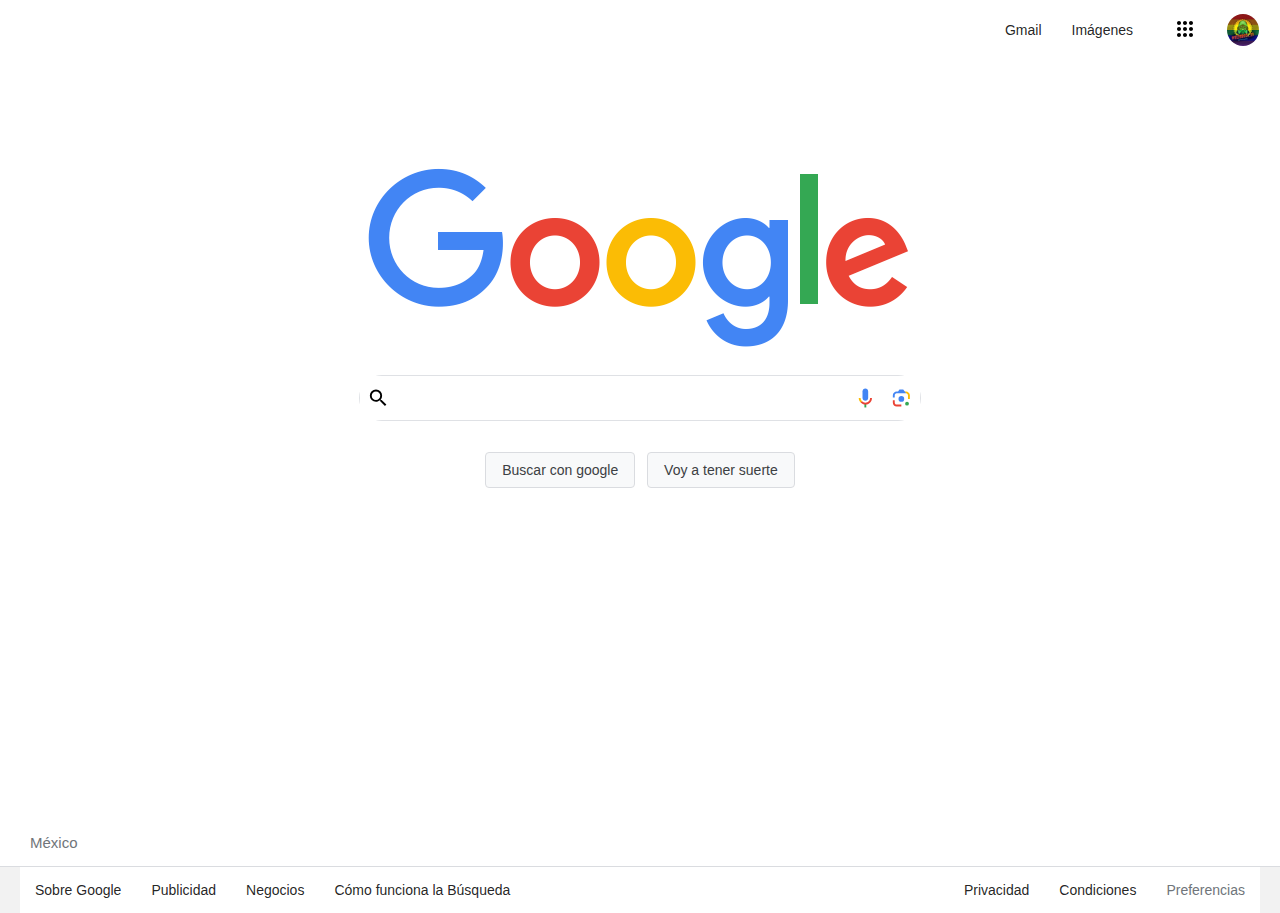
<file: index.html>
<!--CLON DE GOOGLE CREADO GRACIAS AL CURSO DE TECNOLOCHICAS-->

<!DOCTYPE html>
<html lang="es">

<head>
    <meta charset="UTF-8">
    <meta name="viewport" content="width=device-width, initial-scale=1.0">
    <link rel="stylesheet" href="style.css">
    <title>Google</title>
</head>

<body>
    <header>
        <nav>
            <ul id="nav-right-section">
                <li>
                    <a href="https://mail.google.com/mail/&ogbl" target="_blank">Gmail</a>
                </li>
                <li>
                    <a href="https://www.google.com/imghp?hl=es&ogbl" target="_blank">Imágenes</a>
                </li>
            </ul>
            <ul id="nav-left-section">
                <li>
                    <svg width="24" class="gb_h" focusable="false" viewBox="0 0 24 24">
                        <path
                            d="M6,8c1.1,0 2,-0.9 2,-2s-0.9,-2 -2,-2 -2,0.9 -2,2 0.9,2 2,2zM12,20c1.1,0 2,-0.9 2,-2s-0.9,-2 -2,-2 -2,0.9 -2,2 0.9,2 2,2zM6,20c1.1,0 2,-0.9 2,-2s-0.9,-2 -2,-2 -2,0.9 -2,2 0.9,2 2,2zM6,14c1.1,0 2,-0.9 2,-2s-0.9,-2 -2,-2 -2,0.9 -2,2 0.9,2 2,2zM12,14c1.1,0 2,-0.9 2,-2s-0.9,-2 -2,-2 -2,0.9 -2,2 0.9,2 2,2zM16,6c0,1.1 0.9,2 2,2s2,-0.9 2,-2 -0.9,-2 -2,-2 -2,0.9 -2,2zM12,8c1.1,0 2,-0.9 2,-2s-0.9,-2 -2,-2 -2,0.9 -2,2 0.9,2 2,2zM18,14c1.1,0 2,-0.9 2,-2s-0.9,-2 -2,-2 -2,0.9 -2,2 0.9,2 2,2zM18,20c1.1,0 2,-0.9 2,-2s-0.9,-2 -2,-2 -2,0.9 -2,2 0.9,2 2,2z">
                        </path>
                    </svg>
                </li>
                <li>
                    <img class="perfil" width="32" src="imagine\foto_perfil.jpg" alt="foto de perfil">
                </li>
            </ul>
        </nav>
    </header>
    <main>
        <section id="logo-google">
            <img src="imagine\logo-google.png" alt="logo de google">
        </section>
        <section id="section-buscador">
            <svg focusable="false" xmlns="http://www.w3.org/2000/svg" viewBox="0 0 24 24"><path d="M15.5 14h-.79l-.28-.27A6.471 6.471 0 0 0 16 9.5 6.5 6.5 0 1 0 9.5 16c1.61 0 3.09-.59 4.23-1.57l.27.28v.79l5 4.99L20.49 19l-4.99-5zm-6 0C7.01 14 5 11.99 5 9.5S7.01 5 9.5 5 14 7.01 14 9.5 11.99 14 9.5 14z"></path></svg>
            <input type="text" id="buscador" name="buscador">
            <svg class="goxjub" focusable="false" viewBox="0 0 24 24" xmlns="http://www.w3.org/2000/svg"><path fill="#4285f4" d="m12 15c1.66 0 3-1.31 3-2.97v-7.02c0-1.66-1.34-3.01-3-3.01s-3 1.34-3 3.01v7.02c0 1.66 1.34 2.97 3 2.97z"></path><path fill="#34a853" d="m11 18.08h2v3.92h-2z"></path><path fill="#fbbc05" d="m7.05 16.87c-1.27-1.33-2.05-2.83-2.05-4.87h2c0 1.45 0.56 2.42 1.47 3.38v0.32l-1.15 1.18z"></path><path fill="#ea4335" d="m12 16.93a4.97 5.25 0 0 1 -3.54 -1.55l-1.41 1.49c1.26 1.34 3.02 2.13 4.95 2.13 3.87 0 6.99-2.92 6.99-7h-1.99c0 2.92-2.24 4.93-5 4.93z"></path></svg>
            <svg class="Gdd5U" focusable="false" viewBox="0 0 192 192" xmlns="http://www.w3.org/2000/svg"><rect fill="none" height="192" width="192"></rect><g><circle fill="#34a853" cx="144.07" cy="144" r="16"></circle><circle fill="#4285f4" cx="96.07" cy="104" r="24"></circle><path fill="#ea4335" d="M24,135.2c0,18.11,14.69,32.8,32.8,32.8H96v-16l-40.1-0.1c-8.8,0-15.9-8.19-15.9-17.9v-18H24V135.2z"></path><path fill="#fbbc05" d="M168,72.8c0-18.11-14.69-32.8-32.8-32.8H116l20,16c8.8,0,16,8.29,16,18v30h16V72.8z"></path><path fill="#4285f4" d="M112,24l-32,0L68,40H56.8C38.69,40,24,54.69,24,72.8V92h16V74c0-9.71,7.2-18,16-18h80L112,24z"></path></g></svg>
        </section>
        <section id="botones">
            <button>Buscar con google</button>
            <button>Voy a tener suerte</button>
        </section>
    </main>
    <footer>
        <section>
            <p class="pais">México</p>
        </section>

        <section id="footer-listas">
            <ul>
                <li>
                    <a href="https://about.google/?utm_source=google-MX&utm_medium=referral&utm_campaign=hp-footer&fg=1" target="_blank">Sobre Google</a>
                </li>
                <li>
                    <a href="https://www.google.com/intl/es_mx/ads/?subid=ww-ww-et-g-awa-a-g_hpafoot1_1!o2&utm_source=google.com&utm_medium=referral&utm_campaign=google_hpafooter&fg=1">Publicidad</a>
                </li>
                <li>
                    <a href="https://www.google.com/services/?subid=ww-ww-et-g-awa-a-g_hpbfoot1_1!o2&utm_source=google.com&utm_medium=referral&utm_campaign=google_hpbfooter&fg=1" target="_blank">Negocios</a>
                </li>
                <li>
                    <a href="https://google.com/search/howsearchworks/?fg=1" target="_blank">Cómo funciona la Búsqueda</a>
                </li>
            </ul>
            
            <ul>
                <li>
                    <a href="https://policies.google.com/privacy?hl=es-MX&fg=1" target="_blank">Privacidad</a>
            </li>
                <li>
                    <a href="https://policies.google.com/terms?hl=es-MX&fg=1" target="_blank">Condiciones</a>
            </li>
                <li>Preferencias</li>
            </ul>
        </section>

    </footer>
</body>

</html>
</file>
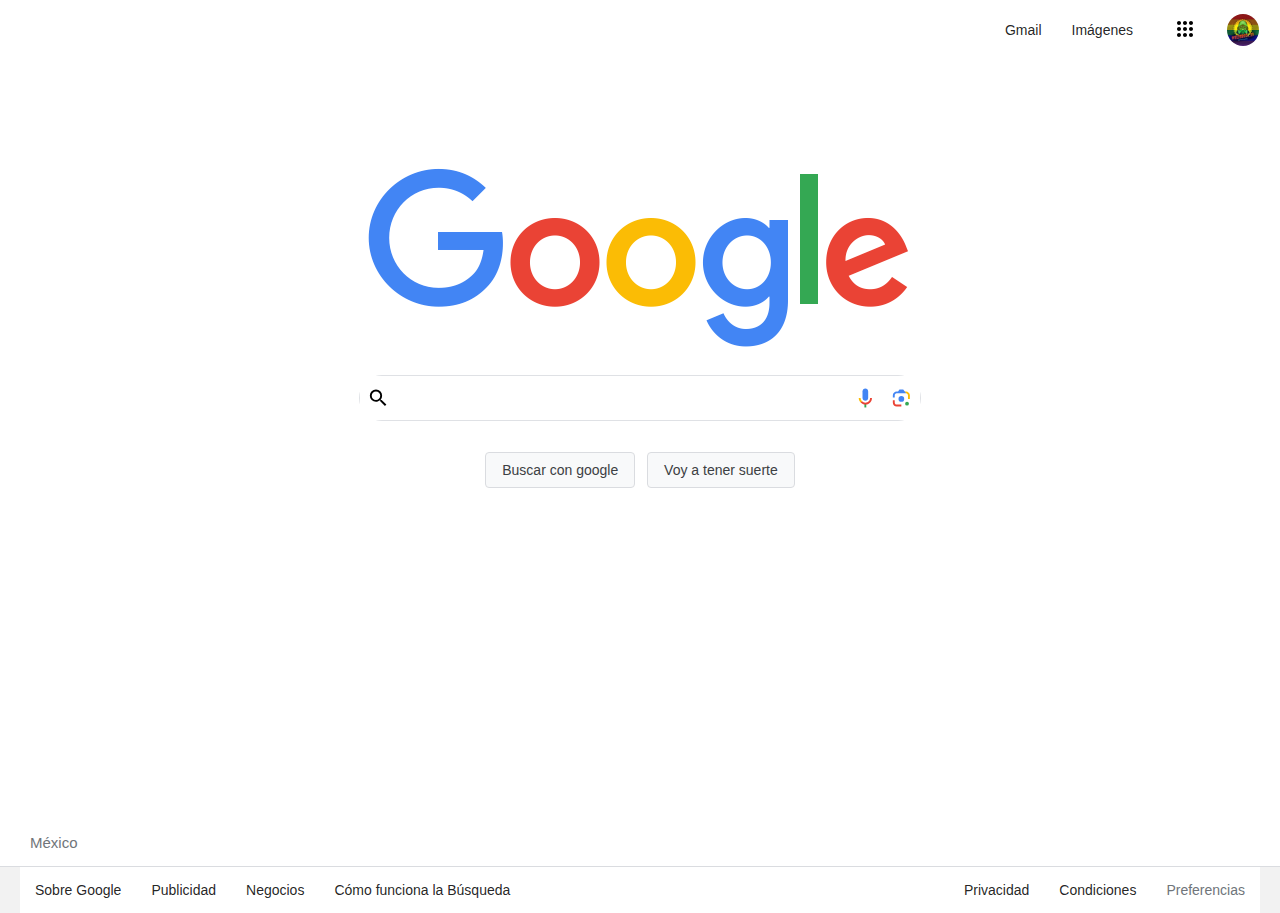
<file: inde.html>
<!--CLON DE GOOGLE CREADO GRACIAS AL CURSO DE TECNOLOCHICAS-->

<!DOCTYPE html>
<html lang="es">

<head>
    <meta charset="UTF-8">
    <meta name="viewport" content="width=device-width, initial-scale=1.0">
    <link rel="stylesheet" href="style.css">
    <title>Google</title>
</head>

<body>
    <header>
        <nav>
            <ul id="nav-right-section">
                <li>
                    <a href="https://mail.google.com/mail/&ogbl" target="_blank">Gmail</a>
                </li>
                <li>
                    <a href="https://www.google.com/imghp?hl=es&ogbl" target="_blank">Imágenes</a>
                </li>
            </ul>
            <ul id="nav-left-section">
                <li>
                    <svg width="24" class="gb_h" focusable="false" viewBox="0 0 24 24">
                        <path
                            d="M6,8c1.1,0 2,-0.9 2,-2s-0.9,-2 -2,-2 -2,0.9 -2,2 0.9,2 2,2zM12,20c1.1,0 2,-0.9 2,-2s-0.9,-2 -2,-2 -2,0.9 -2,2 0.9,2 2,2zM6,20c1.1,0 2,-0.9 2,-2s-0.9,-2 -2,-2 -2,0.9 -2,2 0.9,2 2,2zM6,14c1.1,0 2,-0.9 2,-2s-0.9,-2 -2,-2 -2,0.9 -2,2 0.9,2 2,2zM12,14c1.1,0 2,-0.9 2,-2s-0.9,-2 -2,-2 -2,0.9 -2,2 0.9,2 2,2zM16,6c0,1.1 0.9,2 2,2s2,-0.9 2,-2 -0.9,-2 -2,-2 -2,0.9 -2,2zM12,8c1.1,0 2,-0.9 2,-2s-0.9,-2 -2,-2 -2,0.9 -2,2 0.9,2 2,2zM18,14c1.1,0 2,-0.9 2,-2s-0.9,-2 -2,-2 -2,0.9 -2,2 0.9,2 2,2zM18,20c1.1,0 2,-0.9 2,-2s-0.9,-2 -2,-2 -2,0.9 -2,2 0.9,2 2,2z">
                        </path>
                    </svg>
                </li>
                <li>
                    <img class="perfil" width="32" src="imagine\foto_perfil.jpg" alt="foto de perfil">
                </li>
            </ul>
        </nav>
    </header>
    <main>
        <section id="logo-google">
            <img src="imagine\logo-google.png" alt="logo de google">
        </section>
        <section id="section-buscador">
            <svg focusable="false" xmlns="http://www.w3.org/2000/svg" viewBox="0 0 24 24"><path d="M15.5 14h-.79l-.28-.27A6.471 6.471 0 0 0 16 9.5 6.5 6.5 0 1 0 9.5 16c1.61 0 3.09-.59 4.23-1.57l.27.28v.79l5 4.99L20.49 19l-4.99-5zm-6 0C7.01 14 5 11.99 5 9.5S7.01 5 9.5 5 14 7.01 14 9.5 11.99 14 9.5 14z"></path></svg>
            <input type="text" id="buscador" name="buscador">
            <svg class="goxjub" focusable="false" viewBox="0 0 24 24" xmlns="http://www.w3.org/2000/svg"><path fill="#4285f4" d="m12 15c1.66 0 3-1.31 3-2.97v-7.02c0-1.66-1.34-3.01-3-3.01s-3 1.34-3 3.01v7.02c0 1.66 1.34 2.97 3 2.97z"></path><path fill="#34a853" d="m11 18.08h2v3.92h-2z"></path><path fill="#fbbc05" d="m7.05 16.87c-1.27-1.33-2.05-2.83-2.05-4.87h2c0 1.45 0.56 2.42 1.47 3.38v0.32l-1.15 1.18z"></path><path fill="#ea4335" d="m12 16.93a4.97 5.25 0 0 1 -3.54 -1.55l-1.41 1.49c1.26 1.34 3.02 2.13 4.95 2.13 3.87 0 6.99-2.92 6.99-7h-1.99c0 2.92-2.24 4.93-5 4.93z"></path></svg>
            <svg class="Gdd5U" focusable="false" viewBox="0 0 192 192" xmlns="http://www.w3.org/2000/svg"><rect fill="none" height="192" width="192"></rect><g><circle fill="#34a853" cx="144.07" cy="144" r="16"></circle><circle fill="#4285f4" cx="96.07" cy="104" r="24"></circle><path fill="#ea4335" d="M24,135.2c0,18.11,14.69,32.8,32.8,32.8H96v-16l-40.1-0.1c-8.8,0-15.9-8.19-15.9-17.9v-18H24V135.2z"></path><path fill="#fbbc05" d="M168,72.8c0-18.11-14.69-32.8-32.8-32.8H116l20,16c8.8,0,16,8.29,16,18v30h16V72.8z"></path><path fill="#4285f4" d="M112,24l-32,0L68,40H56.8C38.69,40,24,54.69,24,72.8V92h16V74c0-9.71,7.2-18,16-18h80L112,24z"></path></g></svg>
        </section>
        <section id="botones">
            <button>Buscar con google</button>
            <button>Voy a tener suerte</button>
        </section>
    </main>
    <footer>
        <section>
            <p class="pais">México</p>
        </section>

        <section id="footer-listas">
            <ul>
                <li>
                    <a href="https://about.google/?utm_source=google-MX&utm_medium=referral&utm_campaign=hp-footer&fg=1" target="_blank">Sobre Google</a>
                </li>
                <li>
                    <a href="https://www.google.com/intl/es_mx/ads/?subid=ww-ww-et-g-awa-a-g_hpafoot1_1!o2&utm_source=google.com&utm_medium=referral&utm_campaign=google_hpafooter&fg=1">Publicidad</a>
                </li>
                <li>
                    <a href="https://www.google.com/services/?subid=ww-ww-et-g-awa-a-g_hpbfoot1_1!o2&utm_source=google.com&utm_medium=referral&utm_campaign=google_hpbfooter&fg=1" target="_blank">Negocios</a>
                </li>
                <li>
                    <a href="https://google.com/search/howsearchworks/?fg=1" target="_blank">Cómo funciona la Búsqueda</a>
                </li>
            </ul>
            
            <ul>
                <li>
                    <a href="https://policies.google.com/privacy?hl=es-MX&fg=1" target="_blank">Privacidad</a>
            </li>
                <li>
                    <a href="https://policies.google.com/terms?hl=es-MX&fg=1" target="_blank">Condiciones</a>
            </li>
                <li>Preferencias</li>
            </ul>
        </section>

    </footer>
</body>

</html>
</file>
<file: style.css>
/*Estilos para el clon de google*/

*{
    background-color: rgb(255, 255, 255);
    margin: 0px;
    padding: 0px;
    font-size: 14px;
    font-family: Arial, Helvetica, sans-serif; 

}

header{
    height: 8vh;
}

main{
    height: 83vh;
    display: flex;
    flex-direction: column;
    justify-content: center;
    align-items: center;
}

footer{
    background: #f2f2f2;
}
header nav{
    display: flex;
    justify-content: flex-end;
    align-items: center;
    height: 48px;
    padding: 6px;
}

ul {
    display: flex;
    list-style: none;
    align-items: center;
}

li{
    padding: 15px 15px;
    color: #70757a
}


header nav ul{
    display: flex;
}

.perfil{
    background-size: 32px 32px;
    border: 0;
    border-radius: 50%;
    display: block;
    margin: 0px;
    position: relative;
    height: 32px;
    width: 32px;
    z-index: 0
}

#nav-right-section{
    padding: 20px 10px;
}

#nav-left-section{
    padding: 0px 0px;
}
#footer-listas{
    font-size: 14px;
    display: flex;
    justify-content: space-between;
    margin-left: 20px;
    margin-right: 20px;
}

#footer-listas ul li{
    padding: 15px;
}

.pais{
    padding: 15px 30px;
    color: #70757a;
    border-bottom: 1px solid #dadce0;
    font-size: 15px;
    display: flex;
    flex-wrap: wrap;
    justify-content: space-between
}

button{
    padding: 0 16px;
    margin: 11px 4px;
    height: 36px;
    border: 1px  solid #dadce0;
    border-radius: 4px;
    cursor: pointer;
    color: #3c4043;
    background-color: #f8f9fa;
}

button:hover{
    box-shadow: 0 1px 1px rgba(0,0,0,.1);
    background-color: #f8f9fa;
    border: 1px solid #dadce0;
    color: #202124;
}

#botones{
    margin-bottom: 17.5%;

}

#section-buscador{
    margin: 20px 0px;
    width: 560px;
    min-height: 44px;
    border:  1px solid #dfe1e5;
    border-radius: 24px;
    display: flex;
    justify-content: space-between;


}

#sección-buscador:hover{
    box-shadow: 0 1px 6px rgba(32,33,36,.28);

}

#section-buscador svg{
    padding: 5px 7px;
    width: 24px;

}

#buscador{
    width: 85%;
    border: none;
    outline: none;
}

a:link {
    text-decoration: none;
    color:rgba(0,0,0,.87);
}

a:visited{
    text-decoration: none;
    color: rgba(0,0,0,.87);
    color: #70757a;
}

a:hover{
    text-decoration: underline;
}
</file>
